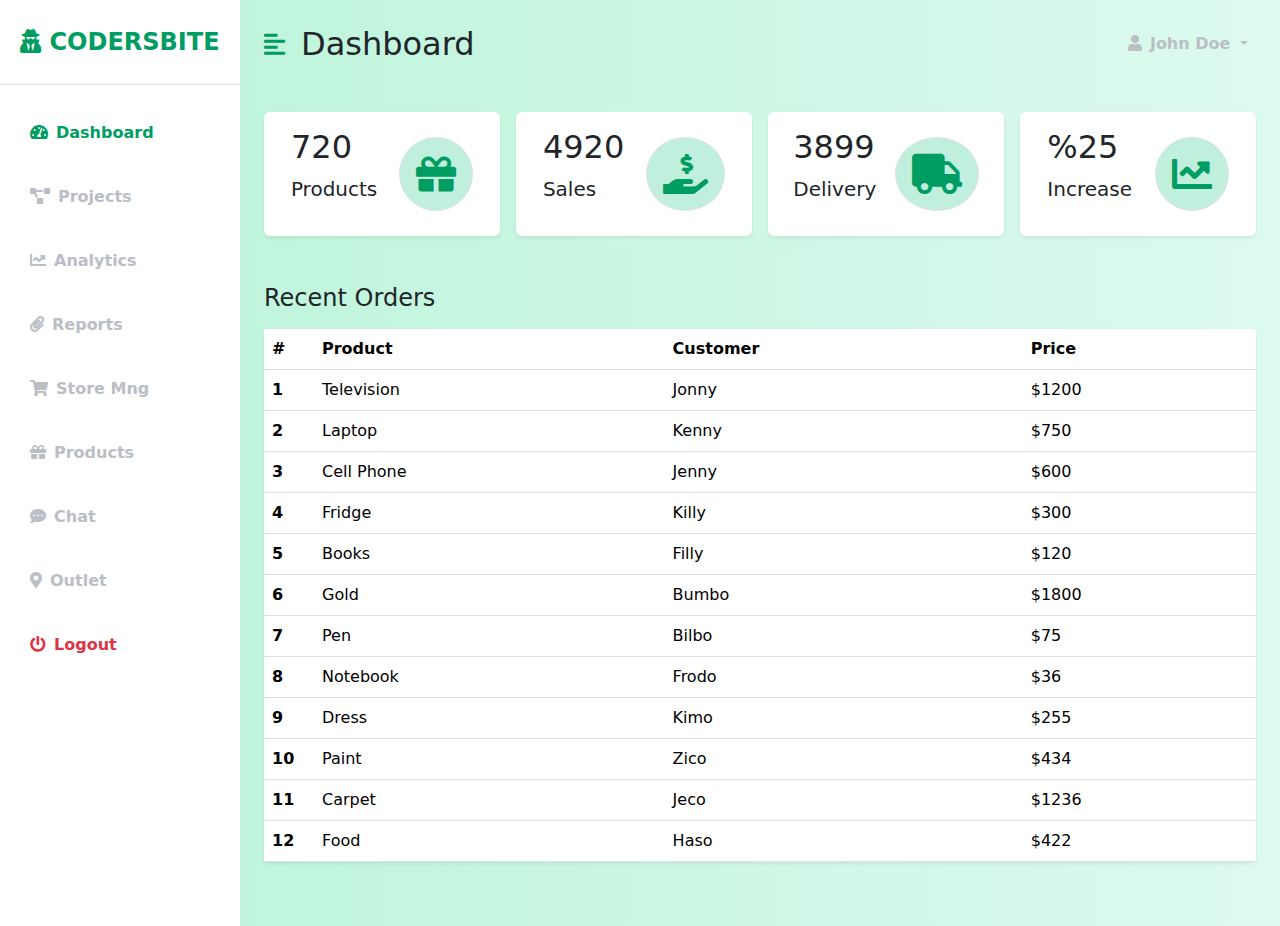
<file: wad final/Grp_1_A/index.html>
<!DOCTYPE html>
<html lang="en">

<head>
    <meta charset="UTF-8" />
    <meta http-equiv="X-UA-Compatible" content="IE=edge" />
    <meta name="viewport" content="width=device-width, initial-scale=1.0" />
    <link href="https://cdn.jsdelivr.net/npm/bootstrap@5.0.0-beta3/dist/css/bootstrap.min.css" rel="stylesheet" />
    <link rel="stylesheet" href="https://cdnjs.cloudflare.com/ajax/libs/font-awesome/5.15.3/css/all.min.css" />
    <link rel="stylesheet" href="styles.css" />
    <title>Bootstap 5 Responsive Admin Dashboard</title>
</head>

<body>
    <div class="d-flex" id="wrapper">
        <!-- Sidebar -->
        <div class="bg-white" id="sidebar-wrapper">
            <div class="sidebar-heading text-center py-4 primary-text fs-4 fw-bold text-uppercase border-bottom"><i
                    class="fas fa-user-secret me-2"></i>Codersbite</div>
            <div class="list-group list-group-flush my-3">
                <a href="#" class="list-group-item list-group-item-action bg-transparent second-text active"><i
                        class="fas fa-tachometer-alt me-2"></i>Dashboard</a>
                <a href="#" class="list-group-item list-group-item-action bg-transparent second-text fw-bold"><i
                        class="fas fa-project-diagram me-2"></i>Projects</a>
                <a href="#" class="list-group-item list-group-item-action bg-transparent second-text fw-bold"><i
                        class="fas fa-chart-line me-2"></i>Analytics</a>
                <a href="#" class="list-group-item list-group-item-action bg-transparent second-text fw-bold"><i
                        class="fas fa-paperclip me-2"></i>Reports</a>
                <a href="#" class="list-group-item list-group-item-action bg-transparent second-text fw-bold"><i
                        class="fas fa-shopping-cart me-2"></i>Store Mng</a>
                <a href="#" class="list-group-item list-group-item-action bg-transparent second-text fw-bold"><i
                        class="fas fa-gift me-2"></i>Products</a>
                <a href="#" class="list-group-item list-group-item-action bg-transparent second-text fw-bold"><i
                        class="fas fa-comment-dots me-2"></i>Chat</a>
                <a href="#" class="list-group-item list-group-item-action bg-transparent second-text fw-bold"><i
                        class="fas fa-map-marker-alt me-2"></i>Outlet</a>
                <a href="#" class="list-group-item list-group-item-action bg-transparent text-danger fw-bold"><i
                        class="fas fa-power-off me-2"></i>Logout</a>
            </div>
        </div>
        <!-- /#sidebar-wrapper -->

        <!-- Page Content -->
        <div id="page-content-wrapper">
            <nav class="navbar navbar-expand-lg navbar-light bg-transparent py-4 px-4">
                <div class="d-flex align-items-center">
                    <i class="fas fa-align-left primary-text fs-4 me-3" id="menu-toggle"></i>
                    <h2 class="fs-2 m-0">Dashboard</h2>
                </div>

                <button class="navbar-toggler" type="button" data-bs-toggle="collapse"
                    data-bs-target="#navbarSupportedContent" aria-controls="navbarSupportedContent"
                    aria-expanded="false" aria-label="Toggle navigation">
                    <span class="navbar-toggler-icon"></span>
                </button>

                <div class="collapse navbar-collapse" id="navbarSupportedContent">
                    <ul class="navbar-nav ms-auto mb-2 mb-lg-0">
                        <li class="nav-item dropdown">
                            <a class="nav-link dropdown-toggle second-text fw-bold" href="#" id="navbarDropdown"
                                role="button" data-bs-toggle="dropdown" aria-expanded="false">
                                <i class="fas fa-user me-2"></i>John Doe
                            </a>
                            <ul class="dropdown-menu" aria-labelledby="navbarDropdown">
                                <li><a class="dropdown-item" href="#">Profile</a></li>
                                <li><a class="dropdown-item" href="#">Settings</a></li>
                                <li><a class="dropdown-item" href="#">Logout</a></li>
                            </ul>
                        </li>
                    </ul>
                </div>
            </nav>

            <div class="container-fluid px-4">
                <div class="row g-3 my-2">
                    <div class="col-md-3">
                        <div class="p-3 bg-white shadow-sm d-flex justify-content-around align-items-center rounded">
                            <div>
                                <h3 class="fs-2">720</h3>
                                <p class="fs-5">Products</p>
                            </div>
                            <i class="fas fa-gift fs-1 primary-text border rounded-full secondary-bg p-3"></i>
                        </div>
                    </div>

                    <div class="col-md-3">
                        <div class="p-3 bg-white shadow-sm d-flex justify-content-around align-items-center rounded">
                            <div>
                                <h3 class="fs-2">4920</h3>
                                <p class="fs-5">Sales</p>
                            </div>
                            <i
                                class="fas fa-hand-holding-usd fs-1 primary-text border rounded-full secondary-bg p-3"></i>
                        </div>
                    </div>

                    <div class="col-md-3">
                        <div class="p-3 bg-white shadow-sm d-flex justify-content-around align-items-center rounded">
                            <div>
                                <h3 class="fs-2">3899</h3>
                                <p class="fs-5">Delivery</p>
                            </div>
                            <i class="fas fa-truck fs-1 primary-text border rounded-full secondary-bg p-3"></i>
                        </div>
                    </div>

                    <div class="col-md-3">
                        <div class="p-3 bg-white shadow-sm d-flex justify-content-around align-items-center rounded">
                            <div>
                                <h3 class="fs-2">%25</h3>
                                <p class="fs-5">Increase</p>
                            </div>
                            <i class="fas fa-chart-line fs-1 primary-text border rounded-full secondary-bg p-3"></i>
                        </div>
                    </div>
                </div>

                <div class="row my-5">
                    <h3 class="fs-4 mb-3">Recent Orders</h3>
                    <div class="col">
                        <table class="table bg-white rounded shadow-sm  table-hover">
                            <thead>
                                <tr>
                                    <th scope="col" width="50">#</th>
                                    <th scope="col">Product</th>
                                    <th scope="col">Customer</th>
                                    <th scope="col">Price</th>
                                </tr>
                            </thead>
                            <tbody>
                                <tr>
                                    <th scope="row">1</th>
                                    <td>Television</td>
                                    <td>Jonny</td>
                                    <td>$1200</td>
                                </tr>
                                <tr>
                                    <th scope="row">2</th>
                                    <td>Laptop</td>
                                    <td>Kenny</td>
                                    <td>$750</td>
                                </tr>
                                <tr>
                                    <th scope="row">3</th>
                                    <td>Cell Phone</td>
                                    <td>Jenny</td>
                                    <td>$600</td>
                                </tr>
                                <tr>
                                    <th scope="row">4</th>
                                    <td>Fridge</td>
                                    <td>Killy</td>
                                    <td>$300</td>
                                </tr>
                                <tr>
                                    <th scope="row">5</th>
                                    <td>Books</td>
                                    <td>Filly</td>
                                    <td>$120</td>
                                </tr>
                                <tr>
                                    <th scope="row">6</th>
                                    <td>Gold</td>
                                    <td>Bumbo</td>
                                    <td>$1800</td>
                                </tr>
                                <tr>
                                    <th scope="row">7</th>
                                    <td>Pen</td>
                                    <td>Bilbo</td>
                                    <td>$75</td>
                                </tr>
                                <tr>
                                    <th scope="row">8</th>
                                    <td>Notebook</td>
                                    <td>Frodo</td>
                                    <td>$36</td>
                                </tr>
                                <tr>
                                    <th scope="row">9</th>
                                    <td>Dress</td>
                                    <td>Kimo</td>
                                    <td>$255</td>
                                </tr>
                                <tr>
                                    <th scope="row">10</th>
                                    <td>Paint</td>
                                    <td>Zico</td>
                                    <td>$434</td>
                                </tr>
                                <tr>
                                    <th scope="row">11</th>
                                    <td>Carpet</td>
                                    <td>Jeco</td>
                                    <td>$1236</td>
                                </tr>
                                <tr>
                                    <th scope="row">12</th>
                                    <td>Food</td>
                                    <td>Haso</td>
                                    <td>$422</td>
                                </tr>
                            </tbody>
                        </table>
                    </div>
                </div>

            </div>
        </div>
    </div>
    <!-- /#page-content-wrapper -->
    </div>

    <script src="https://cdn.jsdelivr.net/npm/bootstrap@5.0.0-beta3/dist/js/bootstrap.bundle.min.js"></script>
    <script>
        var el = document.getElementById("wrapper");
        var toggleButton = document.getElementById("menu-toggle");

        toggleButton.onclick = function () {
            el.classList.toggle("toggled");
        };
    </script>
</body>

</html>
</file>
<file: wad final/Grp_1_A/styles.css>
:root {
  --main-bg-color: #009d63;
  --main-text-color: #009d63;
  --second-text-color: #bbbec5;
  --second-bg-color: #c1efde;
}

.primary-text {
  color: var(--main-text-color);
}

.second-text {
  color: var(--second-text-color);
}

.primary-bg {
  background-color: var(--main-bg-color);
}

.secondary-bg {
  background-color: var(--second-bg-color);
}

.rounded-full {
  border-radius: 100%;
}

#wrapper {
  overflow-x: hidden;
  background-image: linear-gradient(
    to right,
    #baf3d7,
    #c2f5de,
    #cbf7e4,
    #d4f8ea,
    #ddfaef
  );
}

#sidebar-wrapper {
  min-height: 100vh;
  margin-left: -15rem;
  -webkit-transition: margin 0.25s ease-out;
  -moz-transition: margin 0.25s ease-out;
  -o-transition: margin 0.25s ease-out;
  transition: margin 0.25s ease-out;
}

#sidebar-wrapper .sidebar-heading {
  padding: 0.875rem 1.25rem;
  font-size: 1.2rem;
}

#sidebar-wrapper .list-group {
  width: 15rem;
}

#page-content-wrapper {
  min-width: 100vw;
}

#wrapper.toggled #sidebar-wrapper {
  margin-left: 0;
}

#menu-toggle {
  cursor: pointer;
}

.list-group-item {
  border: none;
  padding: 20px 30px;
}

.list-group-item.active {
  background-color: transparent;
  color: var(--main-text-color);
  font-weight: bold;
  border: none;
}

@media (min-width: 768px) {
  #sidebar-wrapper {
    margin-left: 0;
  }

  #page-content-wrapper {
    min-width: 0;
    width: 100%;
  }

  #wrapper.toggled #sidebar-wrapper {
    margin-left: -15rem;
  }
}
</file>
